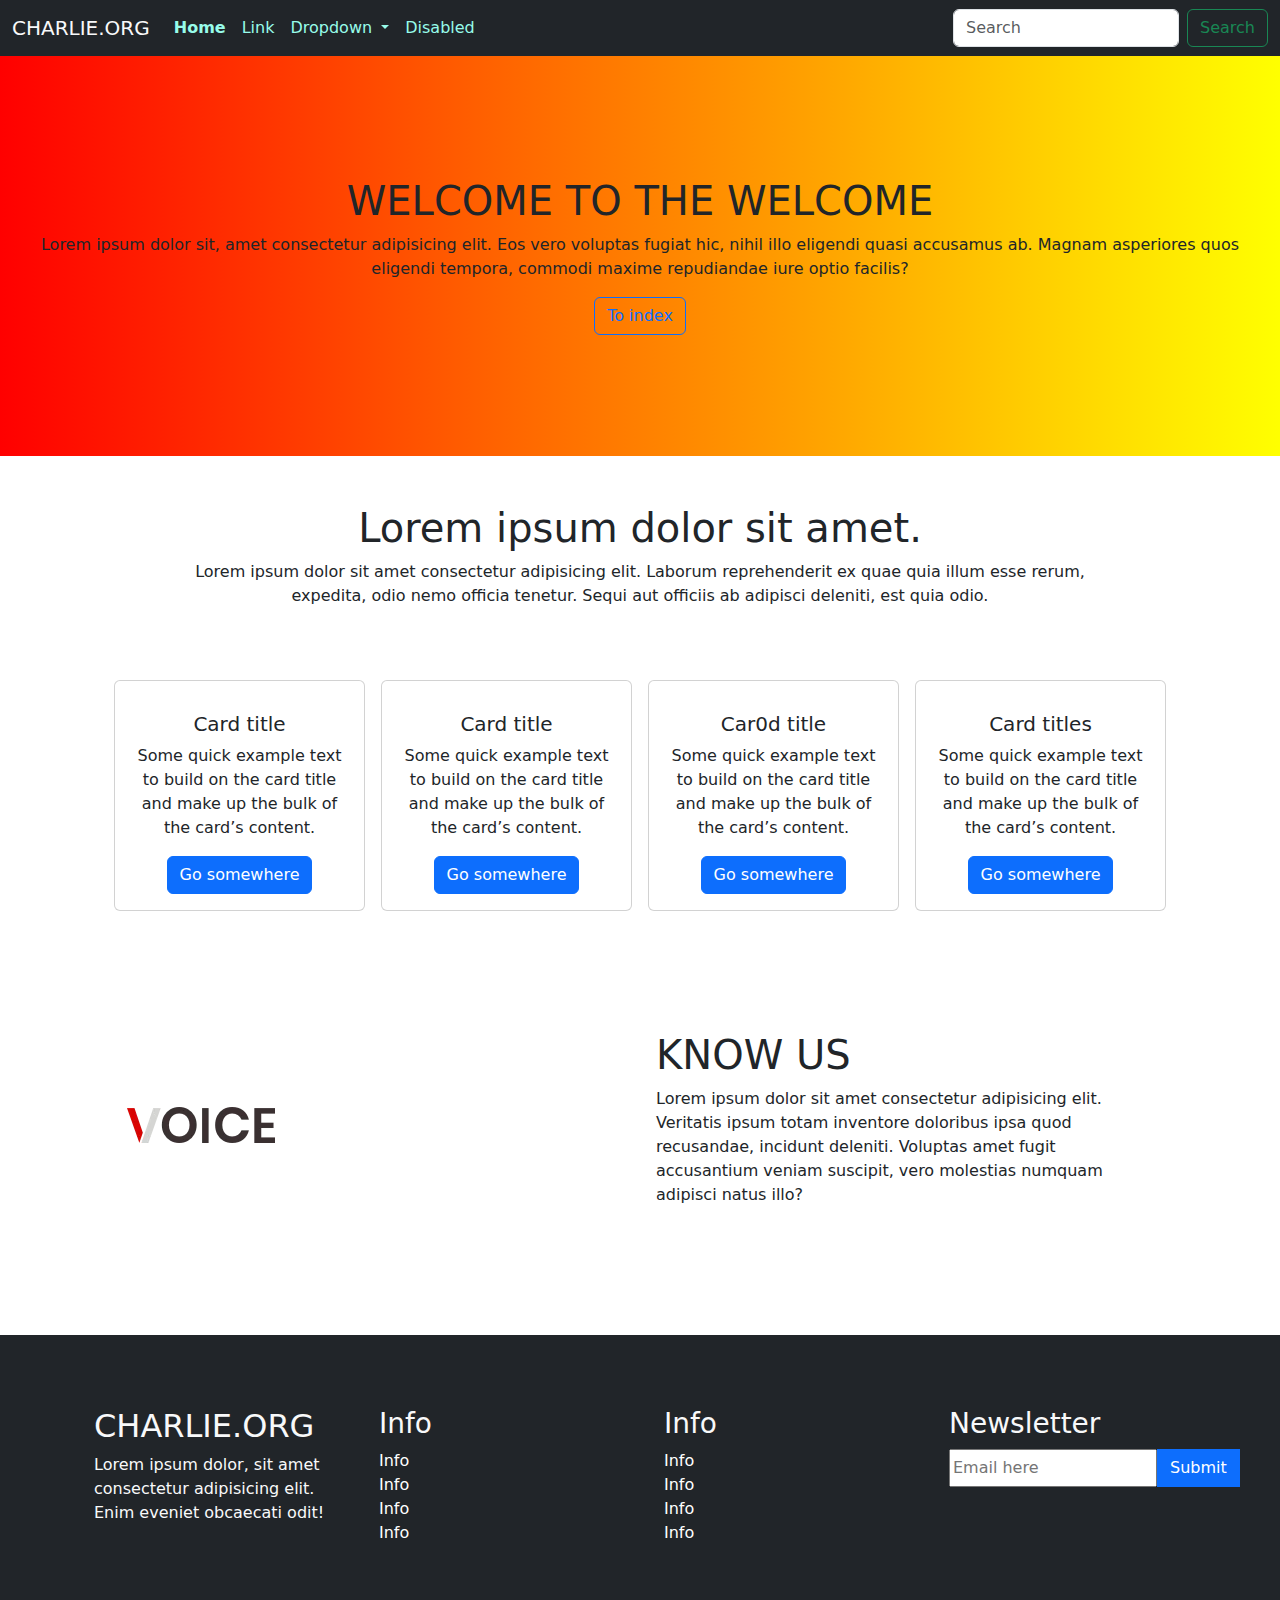
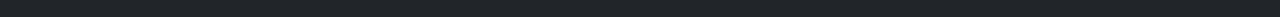
<file: index.html>
<!DOCTYPE html>
<html lang="en">
<head>
    <meta charset="UTF-8">
    <meta name="viewport" content="width=device-width, initial-scale=1.0">
    <title>Document</title>
    <link rel="stylesheet" href="/bootstrap-5.3.8-dist/css/bootstrap.min.css">
    <link rel="stylesheet" href="style.css">
</head>
<body>
    <nav class="navbar navbar-expand-lg bg-dark">
        <div class="container-fluid">
            <a class="navbar-brand text-light" href="#">CHARLIE.ORG</a>
            <button class="navbar-toggler" type="button" data-bs-toggle="collapse" data-bs-target="#navbarSupportedContent" aria-controls="navbarSupportedContent" aria-expanded="false" aria-label="Toggle navigation">
            <span class="navbar-toggler-icon"></span>
            </button>
            <div class="collapse navbar-collapse" id="navbarSupportedContent">
            <ul class="navbar-nav me-auto mb-2 mb-lg-0">
                <li class="nav-item">
                <a class="nav-link active" aria-current="page" href="#">Home</a>
                </li>
                <li class="nav-item">
                <a class="nav-link" href="#">Link</a>
                </li>
                <li class="nav-item dropdown">
                <a class="nav-link dropdown-toggle" href="#" role="button" data-bs-toggle="dropdown" aria-expanded="false">
                    Dropdown
                </a>
                <ul class="dropdown-menu">
                    <li><a class="dropdown-item" href="#">Action</a></li>
                    <li><a class="dropdown-item" href="#">Another action</a></li>
                    <li><hr class="dropdown-divider"></li>
                    <li><a class="dropdown-item" href="#">Something else here</a></li>
                </ul>
                </li>
                <li class="nav-item">
                <a class="nav-link disabled" aria-disabled="true">Disabled</a>
                </li>
            </ul>
            <form class="d-flex" role="search">
                <input class="form-control me-2" type="search" placeholder="Search" aria-label="Search"/>
                <button class="btn btn-outline-success" type="submit">Search</button>
            </form>
            </div>
        </div>
    </nav>
    <div class="hero-sec container-fluid py-4 text-center">
        <h1>WELCOME TO THE WELCOME</h1>
        <p>
            Lorem ipsum dolor sit, amet consectetur adipisicing elit. Eos vero voluptas fugiat hic, nihil illo eligendi quasi accusamus ab. Magnam asperiores quos eligendi tempora, commodi maxime repudiandae iure optio facilis?
        </p>
        <a href="index.html">
            <button class="btn btn-outline-primary">To index</button>
        </a>
    </div>
    <h1 class="text-center mt-5 px-3">Lorem ipsum dolor sit amet.</h1>
    <p class="text-center px-3">Lorem ipsum dolor sit amet consectetur adipisicing elit. Laborum reprehenderit ex quae quia illum esse rerum, <br>expedita, odio nemo officia tenetur. Sequi aut officiis ab adipisci deleniti, est quia odio.</p>
    <div class="container p-5">
        <div class="row">
            <div class="col-md-3 col-12 p-2">

                <div class="card text-center">
                <span class="card-img-top"><i ></i></span>
                <div class="card-body">
                    <h5 class="card-title">Card title</h5>
                    <p class="card-text">Some quick example text to build on the card title and make up the bulk of the card’s content.</p>
                    <a href="#" class="btn btn-primary">Go somewhere</a>
                </div>
                </div>
            </div>
            <div class="col-md-3 col-12 p-2">

                <div class="card text-center">
                <span class="card-img-top"><i ></i></span>
                <div class="card-body">
                    <h5 class="card-title">Card title</h5>
                    <p class="card-text">Some quick example text to build on the card title and make up the bulk of the card’s content.</p>
                    <a href="#" class="btn btn-primary">Go somewhere</a>
                </div>
                </div>
            </div>
            <div class="col-md-3 col-12 p-2">

                <div class="card text-center">
                <span class="card-img-top"><i ></i></span>
                <div class="card-body">
                    <h5 class="card-title">Car0d title</h5>
                    <p class="card-text">Some quick example text to build on the card title and make up the bulk of the card’s content.</p>
                    <a href="#" class="btn btn-primary">Go somewhere</a>
                </div>
                </div>
            </div>
            <div class="col-md-3 col-12 p-2">

                <div class="card text-center">
                <span class="card-img-top"><i ></i></span>
                <div class="card-body">
                    <h5 class="card-title">Card titles</h5>
                    <p class="card-text">Some quick example text to build on the card title and make up the bulk of the card’s content.</p>
                    <a href="#" class="btn btn-primary">Go somewhere</a>
                </div>
                </div>
            </div>
        </div>
    </div>
    <div class="container p-5">
        <div class="row align-items-center">
            <div class="col-12 col-md-6 px-3">
                <img src="/images/Screenshot 2025-09-27 022217.png" alt="">
            </div>
            <div class="col-12 col-md-6 p-3">
                <h1>KNOW US</h1>
                <p>Lorem ipsum dolor sit amet consectetur adipisicing elit. Veritatis ipsum totam inventore doloribus ipsa quod recusandae, incidunt deleniti. Voluptas amet fugit accusantium veniam suscipit, vero molestias numquam adipisci natus illo?</p>
            </div>
        </div>
    </div>
    <footer class="mt-5 p-5 bg-dark">
        <div class="container">
            <div class="row text-light">
                <div class="col-md-3 col-12 p-4  text-md-start text-center">
                    <h2>CHARLIE.ORG</h2>
                    <p>Lorem ipsum dolor, sit amet consectetur adipisicing elit. Enim eveniet obcaecati odit!</p>
                </div>
                <div class="col-6 col-md-3 p-4 text-md-start text-center">
                    <h3>Info</h3>
                    <a href="">Info</a> <br>
                    <a href="">Info</a> <br>
                    <a href="">Info</a> <br>
                    <a href="">Info</a> <br>
                </div>
                <div class="col-6 col-md-3 p-4 text-md-start text-center">
                    <h3 class="text-md-start">Info</h3>
                    <a href="">Info</a> <br>
                    <a href="">Info</a> <br>
                    <a href="">Info</a> <br>
                    <a href="">Info</a> <br>
                </div>
                <div class="col-12 col-md-3 p-4 ">
                    <h3 class="text-md-start text-center">Newsletter</h3>
                    <form action="" class="d-flex text-md-start text-center">
                        <input type="text" placeholder="Email here" required>
                        <button type="submit" class="btn-primary btn" style="border-radius: 0px;">Submit</button>
                        
                    </form>
                    
                </div>

                
            </div>

        </div>
    </footer>

    <script src="/bootstrap-5.3.8-dist/js/bootstrap.bundle.min.js"></script>
</body>
</html>
</file>
<file: style.css>
.btn-outline-info {
    --bs-btn-color:  rgb(151, 252, 234) !important;
    --bs-btn-border-color:  rgb(151, 252, 234) !important;
    --bs-btn-hover-color:  black !important;
    --bs-btn-hover-bg:  rgb(151, 252, 234) !important;
    --bs-btn-hover-border-color:  rgb(151, 252, 234) !important;
    --bs-btn-focus-shadow-rgb: 13,202,240 !important;
    --bs-btn-active-color:  rgb(151, 252, 234) !important;
    --bs-btn-active-bg: #0dcaf0 !important;
    --bs-btn-active-border-color:  rgb(151, 252, 234) !important;
    --bs-btn-active-shadow: inset 0 3px 5px  rgb(151, 252, 234) !important;
    --bs-btn-disabled-color:  rgb(151, 252, 234) !important;
    --bs-btn-disabled-bg: transparent;
    --bs-btn-disabled-border-color:  rgb(151, 252, 234) !important;
    --bs-gradient: none;
}

.navbar-toggler-icon {
    display: inline-block;
    width: 1.5em;
    height: 1.5em;
    vertical-align: middle;
    background-image: url("data:image/svg+xml,%3csvg xmlns='http://www.w3.org/2000/svg' viewBox='0 0 30 30'%3e%3cpath stroke='rgb(151, 252, 234)' stroke-linecap='round' stroke-miterlimit='10' stroke-width='2' d='M4 7h22M4 15h22M4 23h22'/%3e%3c/svg%3e") !important;
    background-repeat: no-repeat;
    background-position: center;
    background-size: 100%;
}
.active{
    color: rgb(151, 252, 234) !important;
    font-weight: 800 !important;
}
.nav-link{
    color: rgb(151, 252, 234) !important;
}

.bg{
    background-image: url("/images/bg.webp");
    height: 100vh;
    background-size: cover;
    background-position: center;
}
.hero{
    color: rgb(151, 252, 234) !important;
    place-content: center;
    height: 90vh;
}
.fh{
    font-size: 60px;
}
@media screen and (max-width: 1000px) {
    .heroheading{
        font-size: 35px !important;
        padding-top: 0px !important;
    }
    .hero{
        height: auto !important;
        padding-top: 15vh;
        padding-bottom: 15vh;
    }
    .fh{
        font-size: 28px !important;
    }
    .bg{
        height: auto !important;
    }
    .fp{
        font-size: 15px !important;
    }
}
@media screen and (max-width: 500px) {
    
    #navbarID{
        background-color: darkblue !important;
        padding-left: 10px;
        position: absolute !important;
        top: 90%;
        width: 50%;
        border: 2px solid rgb(151, 252, 234);
    }
    .nav-link{
        position: relative !important;
    }
    .nav-link:nth-child(1)::after, .nav-link:nth-child(2)::after, .nav-link:nth-child(3)::after, .nav-link:nth-child(4)::after{
        content: "" !important;
        position: absolute !important;
        bottom: 0 !important;
        left: 0 !important;
        width: 90% !important;
        height: 2px !important;
        background-color: rgb(151, 252, 234) !important;
    }
    #hero2{
        background: #2B3650;
        background: linear-gradient(351deg, rgba(43, 54, 80, 255) 26%,rgba(167, 79, 109, 0.86) 94%)
    }
    
}

/* class */
.hero-sec{
    background:linear-gradient(
        to right ,
        red ,
        yellow
    );
    height: 400px;
    place-content: center;
}
.card-img-top{
    font-size: 30px;
    padding-top: 15px;
}
.col-6 a{
    text-decoration: none;
    color: white;
}
</file>
